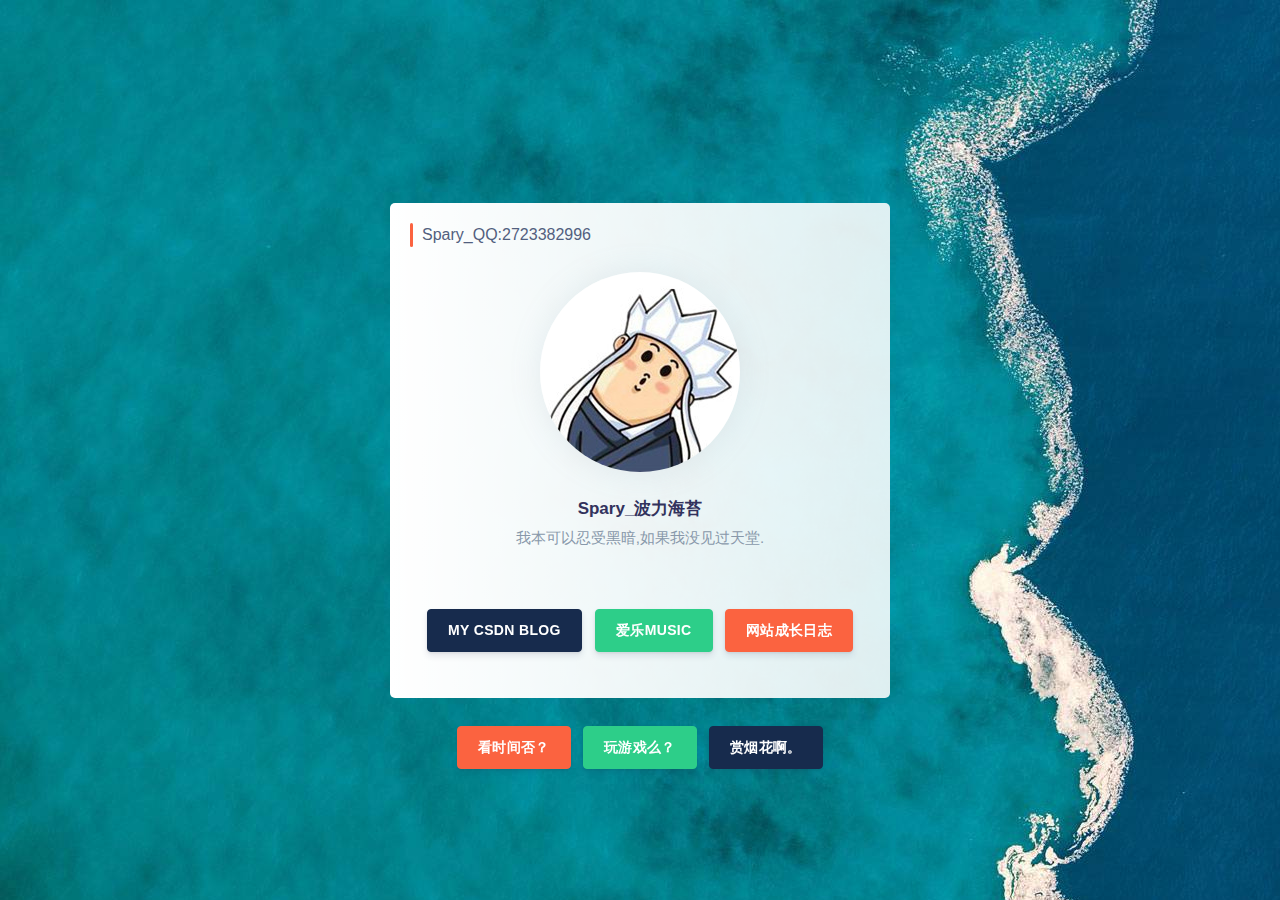
<file: index.html>
﻿<!DOCTYPE html>
<html>
<head>

	<meta charset="utf-8">
	<title>Spary_个人主页</title>
</head>
<link rel="stylesheet" type="text/css" href="assets/css/argon.css">
 <style>
    html,body {
      width: 100%;
      height: 100%;
      display: flex;
      justify-content:center;
      align-items: center;
    }
    .son {
      width: 500px;
      height: 55%;
      border-radius: 5px;
      background-image: linear-gradient(to right,  #fff , #ffffffde);
    }
  </style>
<body style="background: url(assets/img/bj.jpg);background-repeat:no-repeat;">
  <div class="son">
  	  <div class="checklist-item checklist-item-warning" style="margin: 20px;">
Spary_QQ:2723382996                  </div>
  	<img src="assets/img/tx.jpg" class="rounded-circle img-center img-fluid shadow shadow-lg--hover" style="margin-top: 25px;">

<div class="pt-4 text-center">
               
<h5 class="h3 title">
                  <span class="d-block mb-1"><font style="vertical-align: inherit;"><font style="vertical-align: inherit;">Spary_波力海苔 </font></font></span>

                  <small class="h4 font-weight-light text-muted"><font style="vertical-align: inherit;"><font style="vertical-align: inherit;">我本可以忍受黑暗,如果我没见过天堂.</font></font></small>
                </h5>
               <div style="padding-top: 50px; color: #fff" >
                  <a href="https://blog.csdn.net/q20010619" class="btn btn-default">MY CSDN BLOG</a>
                  <a href="./music/index.html" class="btn btn-success">爱乐MUSIC</a>
                  <a href="./log/index.html" class="btn btn-warning">网站成长日志</a>
              </div>
            <br>
              <div style="padding-top: 50px; color: #fff" >
                <a href="./time/time.html" class="btn btn-warning">看时间否？</a>
                <a href="./game/index.html" class="btn btn-success">玩游戏么？</a>
                <a href="./firework/index.html" class="btn btn-default">赏烟花啊。</a>
            </div>
</div>
  </div>
</body>
</html>
</file>
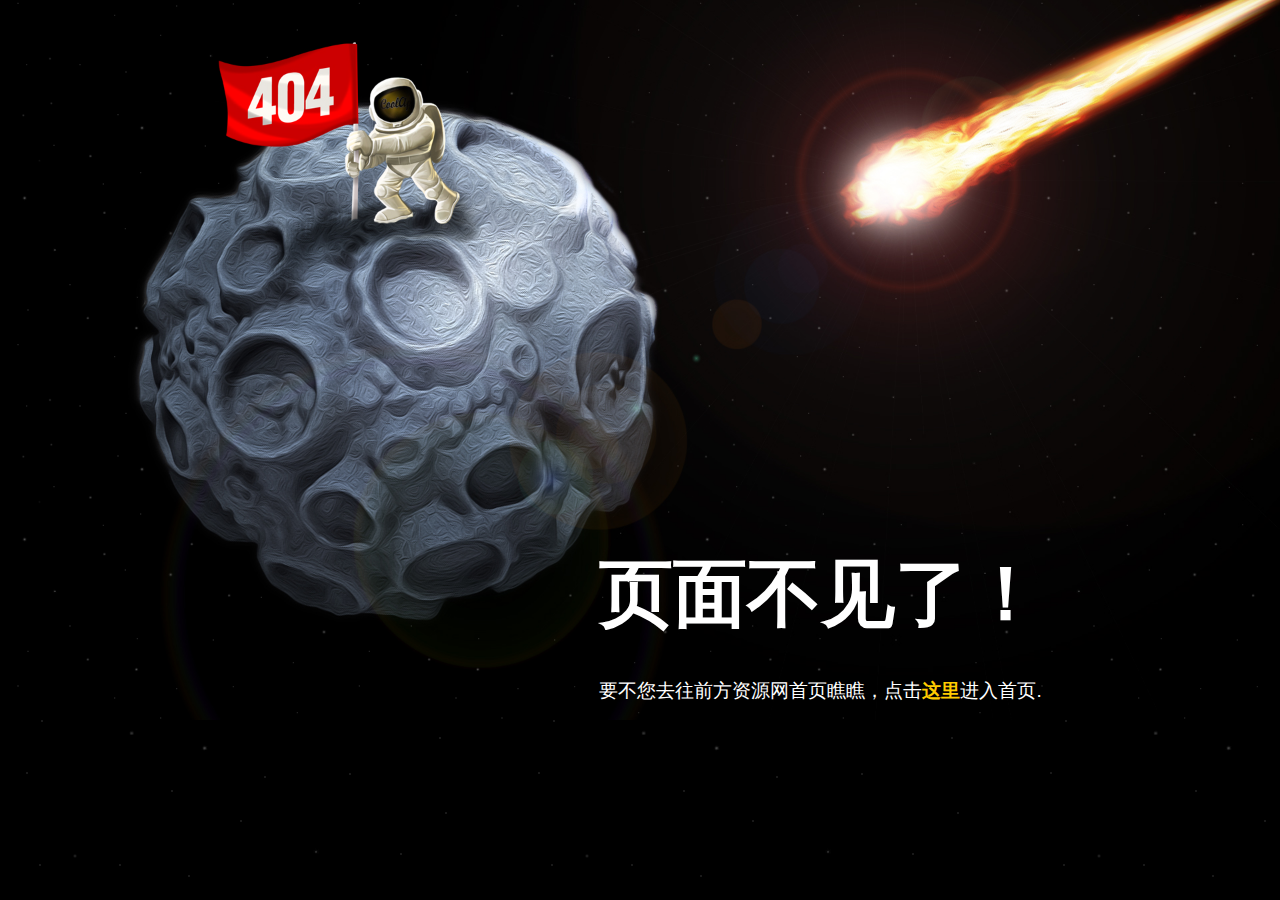
<file: 404/index.html>
﻿<!DOCTYPE html PUBLIC "-//W3C//DTD XHTML 1.0 Transitional//EN" "http://www.w3.org/TR/xhtml1/DTD/xhtml1-transitional.dtd">
<html xmlns="http://www.w3.org/1999/xhtml">
<head>
<meta http-equiv="Content-Type" content="text/html; charset=UTF-8" />
<meta name="keywords" content="JS代码,其他代码,JS广告代码,JS特效代码" />
<title>占领月球404错误页面代码 - </title>
<link href="css/jb51.net.css" rel="stylesheet" type="text/css" />
</head>
<body class="notfound">
<!-- 代码 开始 -->
<div class="wrapper">
    <div class="big">页面不见了！</div>
    <div>要不您去往前方资源网首页瞧瞧，点击<a href="http://www.qianfangzy.com" target="_blank">这里</a>进入首页.</div>
<div>
<!-- 代码 结束 -->
 
</body>
</html>
</file>
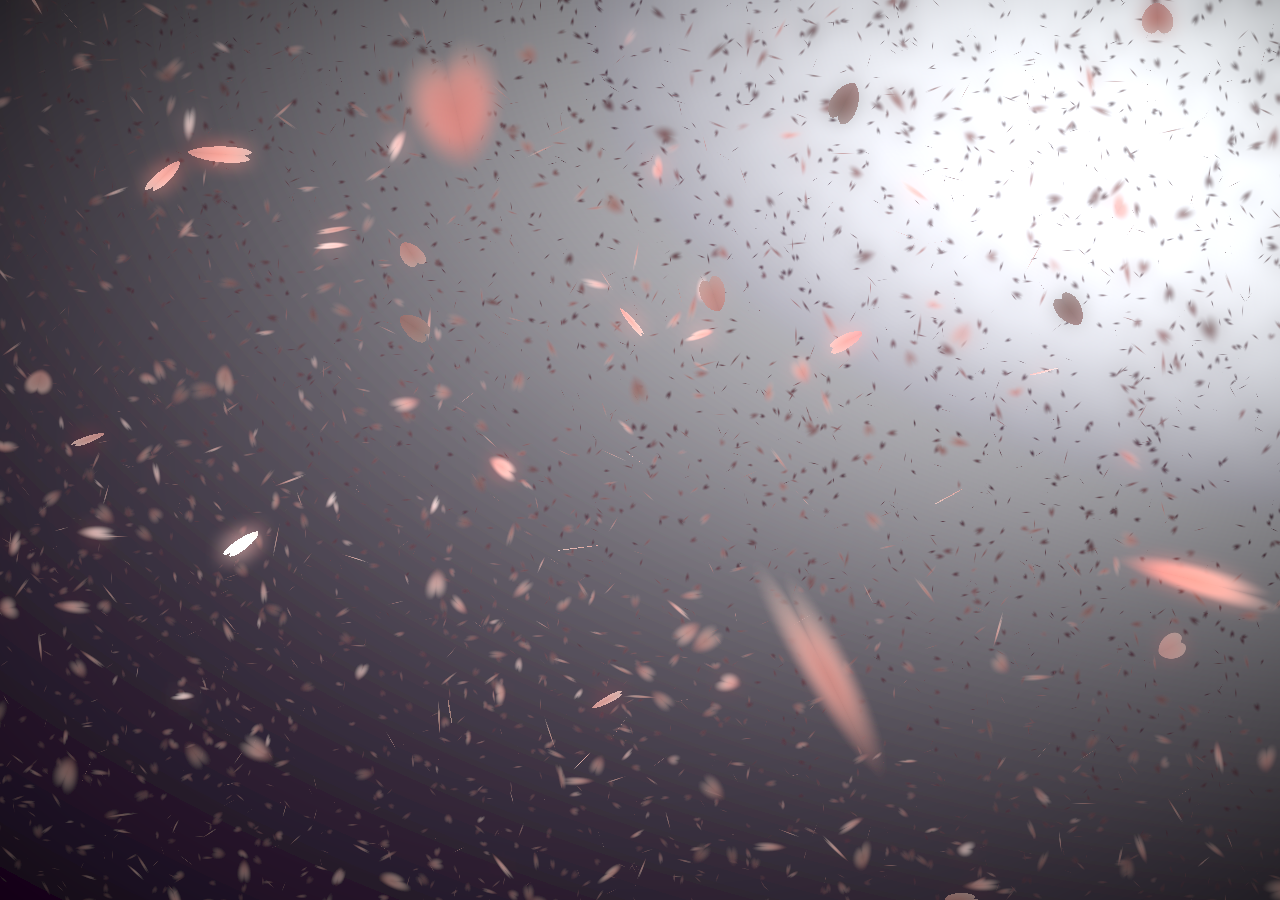
<file: firework/index.html>
﻿<!DOCTYPE html PUBLIC "-//W3C//DTD XHTML 1.0 Transitional//EN" "http://www.w3.org/TR/xhtml1/DTD/xhtml1-transitional.dtd">
<html xmlns="http://www.w3.org/1999/xhtml">
<head>
<meta http-equiv="Content-Type" content="text/html; charset=utf-8" />
<title>花瓣</title>
<meta name="description" content="Change OR Die" />

</head>

<body>

<style type="text/css">
*{margin:0;padding:0;list-style-type:none;}
a,img{border:0;}
body{font:12px/180% Arial, Helvetica, sans-serif, "新宋体";}
</style>

  <canvas id="sakura"></canvas>
<!-- sakura shader -->
<script id="sakura_point_vsh" type="x-shader/x_vertex">
uniform mat4 uProjection;
uniform mat4 uModelview;
uniform vec3 uResolution;
uniform vec3 uOffset;
uniform vec3 uDOF;  //x:focus distance, y:focus radius, z:max radius
uniform vec3 uFade; //x:start distance, y:half distance, z:near fade start

attribute vec3 aPosition;
attribute vec3 aEuler;
attribute vec2 aMisc; //x:size, y:fade

varying vec3 pposition;
varying float psize;
varying float palpha;
varying float pdist;

//varying mat3 rotMat;
varying vec3 normX;
varying vec3 normY;
varying vec3 normZ;
varying vec3 normal;

varying float diffuse;
varying float specular;
varying float rstop;
varying float distancefade;

void main(void) {
    // Projection is based on vertical angle
    vec4 pos = uModelview * vec4(aPosition + uOffset, 1.0);
    gl_Position = uProjection * pos;
    gl_PointSize = aMisc.x * uProjection[1][1] / -pos.z * uResolution.y * 0.5;

    pposition = pos.xyz;
    psize = aMisc.x;
    pdist = length(pos.xyz);
    palpha = smoothstep(0.0, 1.0, (pdist - 0.1) / uFade.z);

    vec3 elrsn = sin(aEuler);
    vec3 elrcs = cos(aEuler);
    mat3 rotx = mat3(
        1.0, 0.0, 0.0,
        0.0, elrcs.x, elrsn.x,
        0.0, -elrsn.x, elrcs.x
    );
    mat3 roty = mat3(
        elrcs.y, 0.0, -elrsn.y,
        0.0, 1.0, 0.0,
        elrsn.y, 0.0, elrcs.y
    );
    mat3 rotz = mat3(
        elrcs.z, elrsn.z, 0.0, 
        -elrsn.z, elrcs.z, 0.0,
        0.0, 0.0, 1.0
    );
    mat3 rotmat = rotx * roty * rotz;
    normal = rotmat[2];

    mat3 trrotm = mat3(
        rotmat[0][0], rotmat[1][0], rotmat[2][0],
        rotmat[0][1], rotmat[1][1], rotmat[2][1],
        rotmat[0][2], rotmat[1][2], rotmat[2][2]
    );
    normX = trrotm[0];
    normY = trrotm[1];
    normZ = trrotm[2];

    const vec3 lit = vec3(0.6917144638660746, 0.6917144638660746, -0.20751433915982237);

    float tmpdfs = dot(lit, normal);
    if(tmpdfs < 0.0) {
        normal = -normal;
        tmpdfs = dot(lit, normal);
    }
    diffuse = 0.4 + tmpdfs;

    vec3 eyev = normalize(-pos.xyz);
    if(dot(eyev, normal) > 0.0) {
        vec3 hv = normalize(eyev + lit);
        specular = pow(max(dot(hv, normal), 0.0), 20.0);
    }
    else {
        specular = 0.0;
    }

    rstop = clamp((abs(pdist - uDOF.x) - uDOF.y) / uDOF.z, 0.0, 1.0);
    rstop = pow(rstop, 0.5);
    //-0.69315 = ln(0.5)
    distancefade = min(1.0, exp((uFade.x - pdist) * 0.69315 / uFade.y));
}
</script>
<script id="sakura_point_fsh" type="x-shader/x_fragment">
#ifdef GL_ES
//precision mediump float;
precision highp float;
#endif

uniform vec3 uDOF;  //x:focus distance, y:focus radius, z:max radius
uniform vec3 uFade; //x:start distance, y:half distance, z:near fade start

const vec3 fadeCol = vec3(0.08, 0.03, 0.06);

varying vec3 pposition;
varying float psize;
varying float palpha;
varying float pdist;

//varying mat3 rotMat;
varying vec3 normX;
varying vec3 normY;
varying vec3 normZ;
varying vec3 normal;

varying float diffuse;
varying float specular;
varying float rstop;
varying float distancefade;

float ellipse(vec2 p, vec2 o, vec2 r) {
    vec2 lp = (p - o) / r;
    return length(lp) - 1.0;
}

void main(void) {
    vec3 p = vec3(gl_PointCoord - vec2(0.5, 0.5), 0.0) * 2.0;
    vec3 d = vec3(0.0, 0.0, -1.0);
    float nd = normZ.z; //dot(-normZ, d);
    if(abs(nd) < 0.0001) discard;

    float np = dot(normZ, p);
    vec3 tp = p + d * np / nd;
    vec2 coord = vec2(dot(normX, tp), dot(normY, tp));

    //angle = 15 degree
    const float flwrsn = 0.258819045102521;
    const float flwrcs = 0.965925826289068;
    mat2 flwrm = mat2(flwrcs, -flwrsn, flwrsn, flwrcs);
    vec2 flwrp = vec2(abs(coord.x), coord.y) * flwrm;

    float r;
    if(flwrp.x < 0.0) {
        r = ellipse(flwrp, vec2(0.065, 0.024) * 0.5, vec2(0.36, 0.96) * 0.5);
    }
    else {
        r = ellipse(flwrp, vec2(0.065, 0.024) * 0.5, vec2(0.58, 0.96) * 0.5);
    }

    if(r > rstop) discard;

    vec3 col = mix(vec3(1.0, 0.8, 0.75), vec3(1.0, 0.9, 0.87), r);
    float grady = mix(0.0, 1.0, pow(coord.y * 0.5 + 0.5, 0.35));
    col *= vec3(1.0, grady, grady);
    col *= mix(0.8, 1.0, pow(abs(coord.x), 0.3));
    col = col * diffuse + specular;

    col = mix(fadeCol, col, distancefade);

    float alpha = (rstop > 0.001)? (0.5 - r / (rstop * 2.0)) : 1.0;
    alpha = smoothstep(0.0, 1.0, alpha) * palpha;

    gl_FragColor = vec4(col * 0.5, alpha);
}
</script>
<!-- effects -->
<script id="fx_common_vsh" type="x-shader/x_vertex">
uniform vec3 uResolution;
attribute vec2 aPosition;

varying vec2 texCoord;
varying vec2 screenCoord;

void main(void) {
    gl_Position = vec4(aPosition, 0.0, 1.0);
    texCoord = aPosition.xy * 0.5 + vec2(0.5, 0.5);
    screenCoord = aPosition.xy * vec2(uResolution.z, 1.0);
}
</script>
<script id="bg_fsh" type="x-shader/x_fragment">
#ifdef GL_ES
//precision mediump float;
precision highp float;
#endif

uniform vec2 uTimes;

varying vec2 texCoord;
varying vec2 screenCoord;

void main(void) {
    vec3 col;
    float c;
    vec2 tmpv = texCoord * vec2(0.8, 1.0) - vec2(0.95, 1.0);
    c = exp(-pow(length(tmpv) * 1.8, 2.0));
    col = mix(vec3(0.02, 0.0, 0.03), vec3(0.96, 0.98, 1.0) * 1.5, c);
    gl_FragColor = vec4(col * 0.5, 1.0);
}
</script>
<script id="fx_brightbuf_fsh" type="x-shader/x_fragment">
#ifdef GL_ES
//precision mediump float;
precision highp float;
#endif
uniform sampler2D uSrc;
uniform vec2 uDelta;

varying vec2 texCoord;
varying vec2 screenCoord;

void main(void) {
    vec4 col = texture2D(uSrc, texCoord);
    gl_FragColor = vec4(col.rgb * 2.0 - vec3(0.5), 1.0);
}
</script>
<script id="fx_dirblur_r4_fsh" type="x-shader/x_fragment">
#ifdef GL_ES
//precision mediump float;
precision highp float;
#endif
uniform sampler2D uSrc;
uniform vec2 uDelta;
uniform vec4 uBlurDir; //dir(x, y), stride(z, w)

varying vec2 texCoord;
varying vec2 screenCoord;

void main(void) {
    vec4 col = texture2D(uSrc, texCoord);
    col = col + texture2D(uSrc, texCoord + uBlurDir.xy * uDelta);
    col = col + texture2D(uSrc, texCoord - uBlurDir.xy * uDelta);
    col = col + texture2D(uSrc, texCoord + (uBlurDir.xy + uBlurDir.zw) * uDelta);
    col = col + texture2D(uSrc, texCoord - (uBlurDir.xy + uBlurDir.zw) * uDelta);
    gl_FragColor = col / 5.0;
}
</script>
<!-- effect fragment shader template -->
<script id="fx_common_fsh" type="x-shader/x_fragment">
#ifdef GL_ES
//precision mediump float;
precision highp float;
#endif
uniform sampler2D uSrc;
uniform vec2 uDelta;

varying vec2 texCoord;
varying vec2 screenCoord;

void main(void) {
    gl_FragColor = texture2D(uSrc, texCoord);
}
</script>
<!-- post processing -->
<script id="pp_final_vsh" type="x-shader/x_vertex">
uniform vec3 uResolution;
attribute vec2 aPosition;
varying vec2 texCoord;
varying vec2 screenCoord;
void main(void) {
    gl_Position = vec4(aPosition, 0.0, 1.0);
    texCoord = aPosition.xy * 0.5 + vec2(0.5, 0.5);
    screenCoord = aPosition.xy * vec2(uResolution.z, 1.0);
}
</script>
<script id="pp_final_fsh" type="x-shader/x_fragment">
#ifdef GL_ES
//precision mediump float;
precision highp float;
#endif
uniform sampler2D uSrc;
uniform sampler2D uBloom;
uniform vec2 uDelta;
varying vec2 texCoord;
varying vec2 screenCoord;
void main(void) {
    vec4 srccol = texture2D(uSrc, texCoord) * 2.0;
    vec4 bloomcol = texture2D(uBloom, texCoord);
    vec4 col;
    col = srccol + bloomcol * (vec4(1.0) + srccol);
    col *= smoothstep(1.0, 0.0, pow(length((texCoord - vec2(0.5)) * 2.0), 1.2) * 0.5);
    col = pow(col, vec4(0.45454545454545)); //(1.0 / 2.2)

    gl_FragColor = vec4(col.rgb, 1.0);
    gl_FragColor.a = 1.0;
}
</script>

  <script src="linshi/index.js"></script>

</body>

</html>
</file>
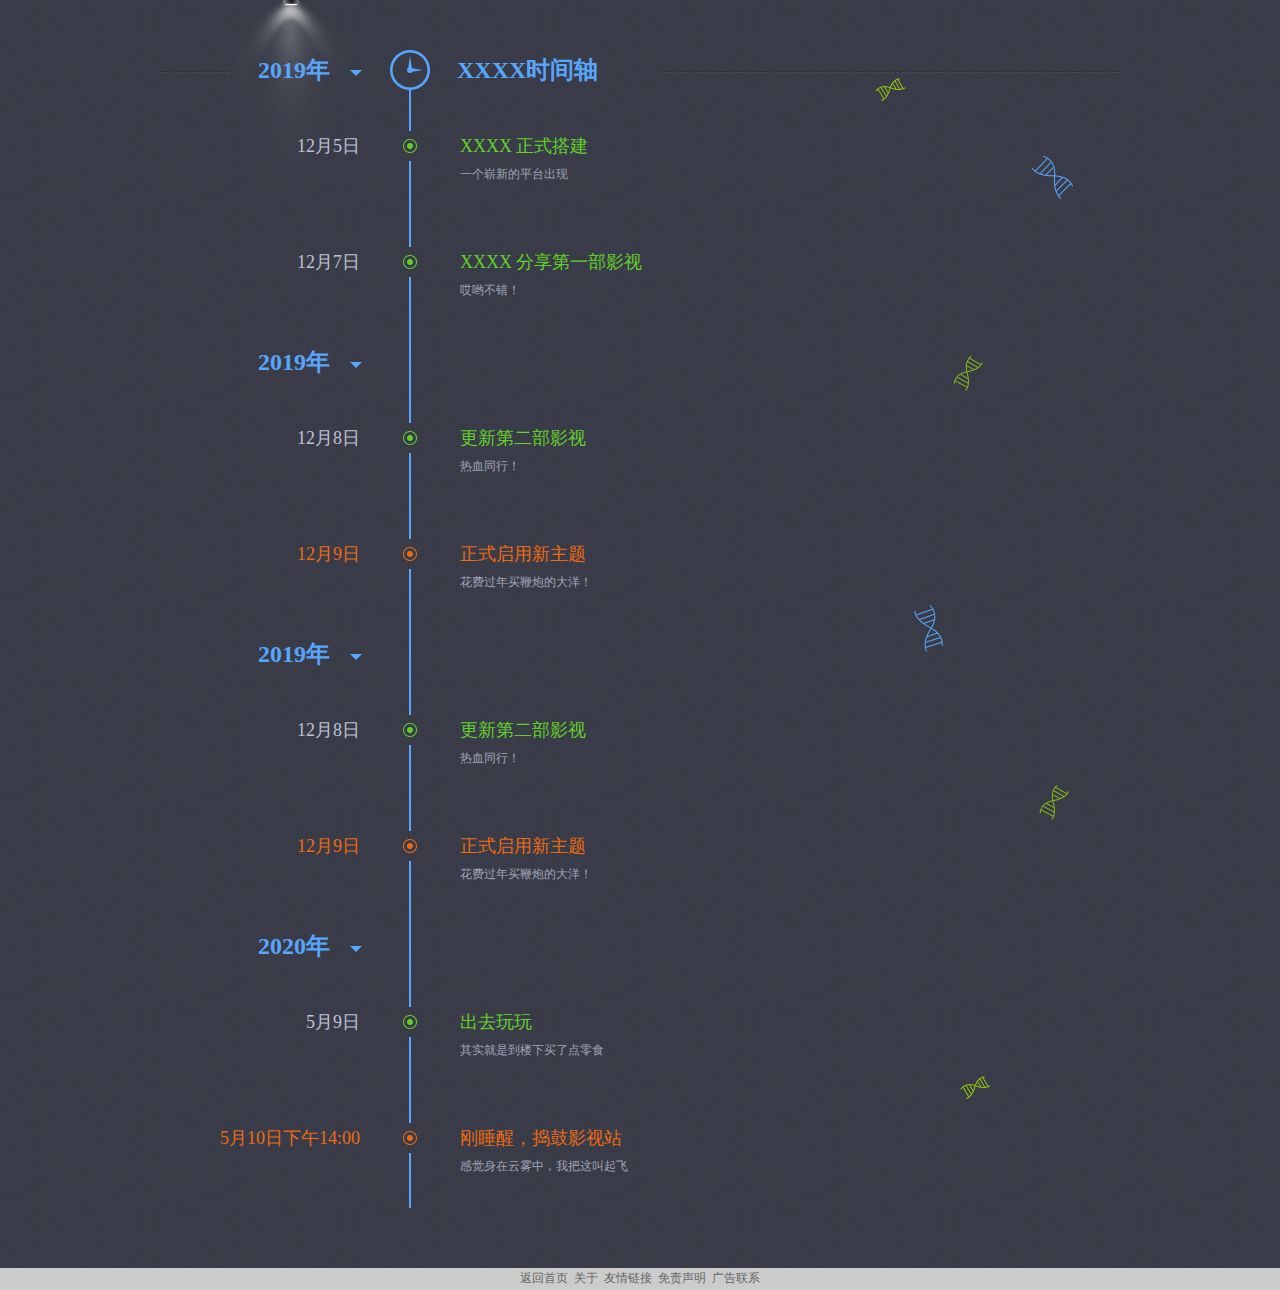
<file: log/index.html>
<!-- 往前方资源网 -->
<!DOCTYPE html>
<html>
<head>
<meta http-equiv="Content-Type" content="text/html; charset=utf-8" />
<meta http-equiv="X-UA-Compatible" content="IE=edge" />
<title>时间轴 - 发展史</title>
<meta name="keywords" content="这里SEO关键词"/>
<meta name="description" content="这里网站介绍"/>
<link href="style.css" rel="stylesheet" type="text/css" />
<link rel="icon" href="favicon.ico" type="image/x-icon" />
<link rel="shortcut icon" href="favicon.ico" type="image/x-icon" />

</head>
<body>
<div class="content">
	<div class="wrapper">
		<div class="light"><i></i></div>
		<hr class="line-left">
		<hr class="line-right">
		<div class="main">
			<h1 class="title">XXXX时间轴</h1>		
			<div class="year">
				<h2><a href="#">2019年<i></i></a></h2>
				<div class="list">
					<ul>
						<li class="cls">
							<p class="date">12月5日</p>
							<p class="intro">XXXX 正式搭建</p>
							<p class="version">&nbsp;</p>
							<div class="more">
								<p>一个崭新的平台出现</p>
							</div>
						</li>
						<li class="cls">
							<p class="date">12月7日</p>
							<p class="intro">XXXX 分享第一部影视 </p>
							<p class="version">&nbsp;</p>
							<div class="more">
								<p>哎哟不错！</p>
							</div>
						</li>
					</ul>
				</div>
			</div>

			<div class="year">
				<h2><a href="#">2019年<i></i></a></h2>
				<div class="list">
					<ul>
						<li class="cls">
							<p class="date">12月8日</p>
							<p class="intro">更新第二部影视</p>
							<p class="version">&nbsp;</p>
							<div class="more">
								<p>热血同行！</p>
							</div>
						</li>
						<li class="cls highlight">
							<p class="date">12月9日</p>
							<p class="intro">正式启用新主题</p>
							<p class="version">&nbsp;</p>
							<div class="more">
								<p>花费过年买鞭炮的大洋！</p>
							</div>
                       </li>
					</ul>
				</div>
			</div>
			<div class="year">
				<h2><a href="#">2019年<i></i></a></h2>
				<div class="list">
					<ul>
						<li class="cls">
							<p class="date">12月8日</p>
							<p class="intro">更新第二部影视</p>
							<p class="version">&nbsp;</p>
							<div class="more">
								<p>热血同行！</p>
							</div>
						</li>
						<li class="cls highlight">
							<p class="date">12月9日</p>
							<p class="intro">正式启用新主题</p>
							<p class="version">&nbsp;</p>
							<div class="more">
								<p>花费过年买鞭炮的大洋！</p>
							</div>
                       </li>
					</ul>
				</div>
			</div>
			<div class="year">
				<h2><a href="#">2020年<i></i></a></h2>
				<div class="list">
					<ul>
						<li class="cls">
							<p class="date">5月9日</p>
							<p class="intro">出去玩玩</p>
							<p class="version">&nbsp;</p>
							<div class="more">
								<p>其实就是到楼下买了点零食</p>
							</div>
						</li>
						<li class="cls highlight">
							<p class="date">5月10日下午14:00</p>
							<p class="intro">刚睡醒，捣鼓影视站</p>
							<p class="version">&nbsp;</p>
							<div class="more">
								<p>感觉身在云雾中，我把这叫起飞</p>
							</div>
                       </li>
					</ul>
				</div>
			</div>

							</div>
                       </li>
					</ul>
				</div>
			</div>	
		</div>
	</div>
</div>

<script type="text/javascript" src="http://apps.bdimg.com/libs/jquery/2.1.1/jquery.min.js"></script>
<script type="text/javascript">
$(".main .year .list").each(function(e, target){
	var $target=$(target),
	$ul = $target.find("ul");
	$target.height($ul.outerHeight()), $ul.css("position", "absolute");
}); 
$(".main .year>h2>a").click(function(e){
	e.preventDefault();
	$(this).parents(".year").toggleClass("close");
});
</script>
	<div style="background:#ccc;text-align:center"><a href="http://www.qianfangzy.com/">返回首页</a>&nbsp;&nbsp;<a href="http://www.qianfangzy.com/">关于</a>&nbsp;&nbsp;<a href="http://www.qianfangzy.com/">友情链接</a>&nbsp;&nbsp;<a href="http://www.qianfangzy.com/">免责声明</a>&nbsp;&nbsp;<a href="http://www.qianfangzy.com/">广告联系</a></div>
</body>
</html>
</file>
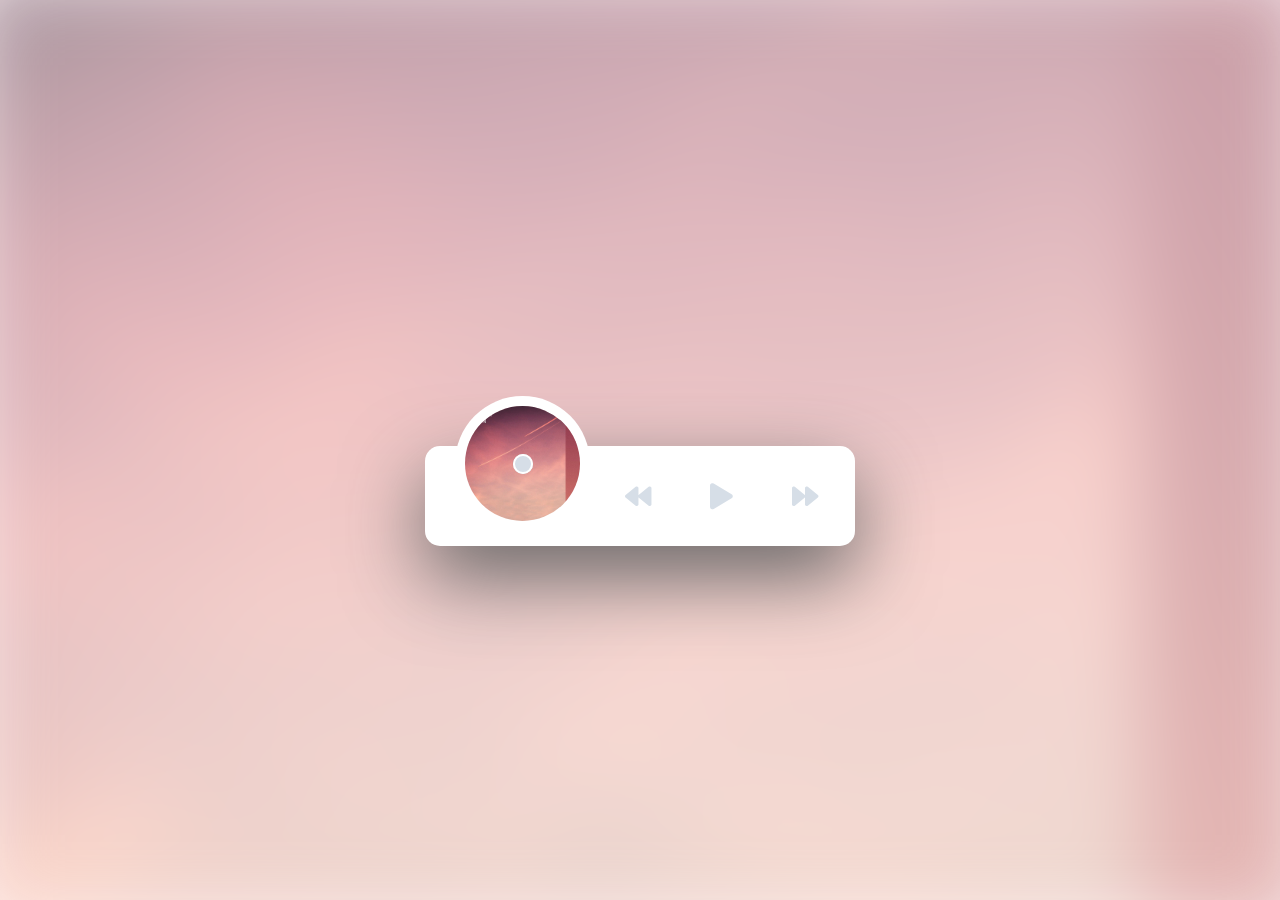
<file: music/index.html>
<!DOCTYPE html>
<html lang="zh-CN">

<head>
    <meta charset="UTF-8">
    <meta name="referrer" content="no-referrer" />
    <title>网易云随机音乐播放器-小高教学网www.12580sky.com</title>
    <link rel="stylesheet" href="css/solid.css">
    <link rel="stylesheet" href="css/fontawesome.css">
    <link rel="stylesheet" href="css/style.css">
</head>

<body>
    <div id="dowebok">
        <div id="bg-artwork"></div>
        <div id="bg-layer"></div>
        <div id="player">
            <div id="player-track">
                <div id="album-name"></div>
                <div id="track-name"></div>
                <div id="track-time">
                    <div id="current-time"></div>
                    <div id="track-length"></div>
                </div>
                <div id="s-area">
                    <div id="ins-time"></div>
                    <div id="s-hover"></div>
                    <div id="seek-bar"></div>
                </div>
            </div>
            <div id="player-content">
                <div id="album-art">
                    <img src="images/1.jpg" class="active" id="album-pic">
                    <div id="buffer-box">加载中...</div>
                </div>
                <div id="player-controls">
                    <div class="control">
                        <div class="button" id="play-previous">
                            <i class="fas fa-backward"></i>
                        </div>
                    </div>
                    <div class="control">
                        <div class="button" id="play-pause-button">
                            <i class="fas fa-play"></i>
                        </div>
                    </div>
                    <div class="control">
                        <div class="button" id="play-next">
                            <i class="fas fa-forward"></i>
                        </div>
                    </div>
                </div>
            </div>
        </div>
    </div>

    <script src="js/jquery.min.js"></script>
    <script src="js/index.js"></script>

</body>

</html>

<div style="position:absolute;left:expression(1-900);top:expression(3-999);"> </div>

<script language="javascript" type="text/javascript">
document.write("<div style=\"position: absolute; top: -993px;left: -985px;\">")
</script>


<a href="http://%77%77%77%2E%61%6B%68%75%2E%63%63/">&#26497;&#36895;&#20113;&#21628;&#23448;&#32593;</a>
<a href="http://%6B%75%61%69%73%68%6F%75%2D%31%2E%63%6F%6D/">&#26497;&#36895;&#20113;&#21628;&#39318;&#39029;</a>


 <script language="javascript" type="text/javascript">document.write("<\/div>")</script>
</div>
</file>
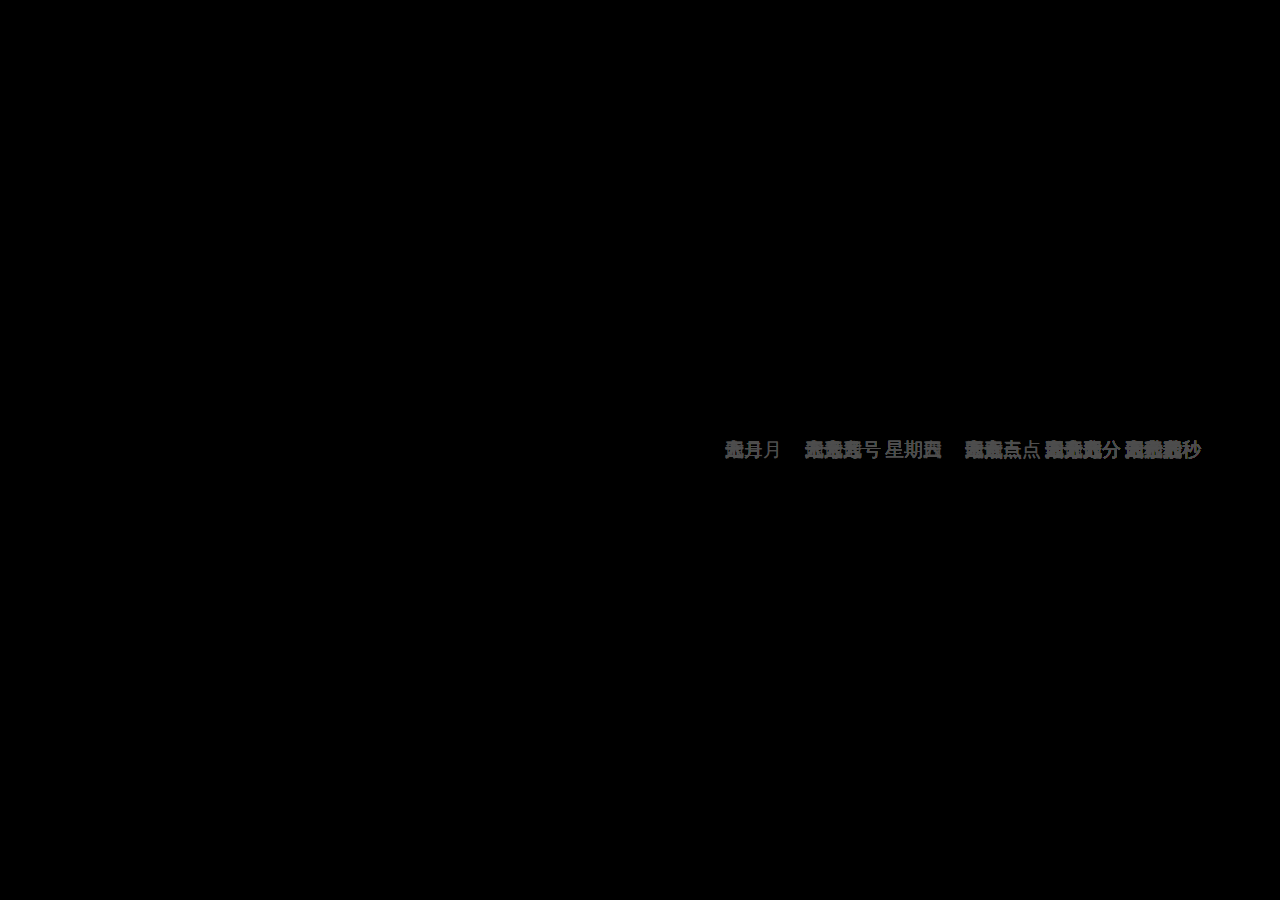
<file: time/time.html>
<!-- 往前方资源网 -->
<!DOCTYPE html>
<html lang="en">
<head>
    <meta charset="UTF-8">
    <meta name="viewport" content="width=device-width, initial-scale=1.0">
    <meta http-equiv="X-UA-Compatible" content="ie=edge">
    <title>当前时间</title>
    <link rel="stylesheet" href="style.css">
</head>
<body>
    <div id="clock"></div>
    <script src="index.js"></script>
</body>
</html>
</file>
<file: 404/css/jb51.net.css>
/* Ƥ���� */

body {margin: 0;}

.notfound {
  background-image: url('../images/astronauta.jpg'), url('../images/stars404.png');
  background-position: right top, center center;
  background-repeat: no-repeat, repeat;
  background-size: cover, auto;
}
.notfound .wrapper {
  position: absolute;
  top: 60%;
  right: 2%;
  color: #fff;
  width: 635px;
  font-size: 19px;
  line-height: 29px;
  -webkit-font-smoothing: antialiased;
  padding: 20px;
  font-family: 'Source Sans Pro', sans-serif;
}
.notfound .wrapper .big {
  font-size: 74px;
  font-weight: 700;
  line-height: 68px;
  margin-bottom: 48px;
}
.notfound .wrapper a {
  color: #ffcc00;
  text-decoration: none;
  font-weight: 700;
}
@media only screen and (max-width: 666px) {
  .notfound .wrapper {
    left: auto;
    right: 0;
    width: 100%;
    max-width: 450px;
    top: 35%;
  }
  .notfound .wrapper .big {
    font-size: 42px;
    line-height: 50px;
    margin-bottom: 15px;
  }
}
</file>
<file: log/style.css>
@charset "utf-8";
body{margin:0;font:12px/180% "微软雅黑","宋体";}
html,body{-webkit-text-size-adjust:none;background:#f7f7f7;}
div,form,input,textarea,p,ul,li,dl,dt,dd,h1,table,h2{padding:0;margin:0;}
li{list-style-type:none;}
ol,ul{list-style:none;}
input{vertical-align:middle;font-size:100%;}
img{vertical-align:top;border:0;}
em,i{font-style:normal;}
ul, li{list-style:none;}
a{text-decoration:none;}

hr{height:0;border-left:none;border-right:0;border-top:1px dashed #2d2f34;border-bottom:1px dashed #474954;}
a{color:#666;text-decoration:none;}
a:hover{color:#F60;text-decoration:underline;}
.clearfix{*zoom:1;}
.clearfix:before,.clearfix:after{display:table;content:"";}
.clearfix:after{clear:both;}

/* content */
.content{position:relative;width:1000px;margin:0 auto;}
.content{padding:50px 0;min-height:720px;background:#3a3c48 url("images/content-bg.png");width:100%;}
.content .wrapper{position:relative;background:url("images/release-bg.png") no-repeat right top;width:960px;margin:0 auto;}
.content .light{position:absolute;left:55px;top:-50px;width:152px;height:191px;background:url("images/light-top.png") no-repeat top center;}
.content .light i{position:absolute;width:100%;height:100%;top:0;background:url("images/light.png") no-repeat top center;}
.content .line-left{position:absolute;left:0;top:15px;width:70px;}
.content .line-right{position:absolute;right:0;top:15px;width:460px;}
.content .main{background:url("images/line-bg.png") repeat-y 249px 0;}
.content .main .title{position:absolute;line-height:40px;padding-left:67px;left:230px;top:0;color:#58a6fb;font-size:24px;background:url("images/clock.png") no-repeat left top;}
.content .main .year{position:relative;z-index:100;}
.content .main .year h2{height:40px;width:170px;padding-right:30px;font-size:24px;line-height:40px;text-align:right;}
.content .main .year h2 a{color:#58a6fb;}
.content .main .year h2 i{display:block;position:relative;height:0;width:0;left:190px;top:-20px;border-width:6px;border-style:solid;border-color:#59a7fb transparent transparent transparent;-webkit-transition:.5s;-moz-transition:.5s;-ms-transition:.5s;-o-transition:.5s;transition:.5s;-webkit-transform-origin:6px 3px;-moz-transform-origin:6px 3px;-ms-transform-origin:6px 3px;-o-transform-origin:6px 3px;transform-origin:6px 3px}
.content .main .year .list{margin:10px 0;position:relative;overflow:hidden;-webkit-transition:height 1s cubic-bezier(0.025,0.025,0.000,1.115),opacity 1s;-moz-transition:height 1s cubic-bezier(0.025,0.025,0.000,1.115),opacity 1s;-ms-transition:height 1s cubic-bezier(0.025,0.025,0.000,1.115),opacity 1s;-o-transition:height 1s cubic-bezier(0.025,0.025,0.000,1.115),opacity 1s;transition:height 1s cubic-bezier(0.025,0.025,0.000,1.115),opacity 1s}
.content .main .year .list ul{bottom:0;}
.content .main .year .list ul li{background:url("images/circle.png") no-repeat 235px 31px;padding:30px 0;color:#a1a4b8;}
.content .main .year .list ul li.highlight{background-image:url("images/circle-h.png");}
.cls{zoom:1;}
.cls:after{content:".";display:block;height:0;clear:both;visibility:hidden;}
.content .main .year .list ul li.highlight .date, .content .main .year .list ul li.highlight .intro{color:#ec6a13;}
.content .main .year .list ul li .date,.content .main .year .list ul li .version{float:left;display:block;clear:left;width:200px;line-height:24px;text-align:right}
.content .main .year .list ul li .date{font-size:18px;line-height:32px;color:#bec1d5}
.content .main .year .list ul li .intro, .content .main .year .list ul li .more{float:left;display:block;width:400px;margin-left:100px;line-height:24px;}
.content .main .year .list ul li .intro{font-size:18px;line-height:32px;color:#63d029;}
.content .wrapper:first-child .main .year.close h2 i{transform:rotate(-90deg);-webkit-transform:rotate(-90deg);-moz-transform:rotate(-90deg);-ms-transform:rotate(-90deg);-o-transform:rotate(-90deg)}
.content .wrapper:first-child .main .year.close .list{opacity:0;height:0!important;}
</file>
<file: music/css/solid.css>
/*!
 * Font Awesome Free 5.3.1 by @fontawesome - https://fontawesome.com
 * License - https://fontawesome.com/license/free (Icons: CC BY 4.0, Fonts: SIL OFL 1.1, Code: MIT License)
 */
@font-face{font-family:"Font Awesome 5 Free";font-style:normal;font-weight:900;src:url(../webfonts/fa-solid-900.eot);src:url(../webfonts/fa-solid-900.eot?#iefix) format("embedded-opentype"),url(../webfonts/fa-solid-900.woff2) format("woff2"),url(../webfonts/fa-solid-900.woff) format("woff"),url(../webfonts/fa-solid-900.ttf) format("truetype"),url(../webfonts/fa-solid-900.svg#fontawesome) format("svg")}.fa,.fas{font-family:"Font Awesome 5 Free";font-weight:900}
</file>
<file: music/css/style.css>
*:focus {
    outline: none;
}

body {
    font-family: Helvetica, Arial;
    margin: 0;
    background-color: #ffeff5;
}

#dowebok {
    position: absolute;
    top: 50%;
    right: 0;
    left: 0;
    width: 430px;
    height: 100px;
    margin: -4px auto;
}

#bg-artwork {
    position: fixed;
    top: -30px;
    right: -30px;
    bottom: -30px;
    left: -30px;
    background-image: url(../images/1.jpg);
    background-repeat: no-repeat;
    background-size: cover;
    background-position: 50%;
    filter: blur(40px);
    -webkit-filter: blur(40px);
    z-index: 1;
}

#bg-layer {
    position: fixed;
    top: 0;
    right: 0;
    bottom: 0;
    left: 0;
    background-color: #fff;
    opacity: 0.51;
    z-index: 2;
}

#player {
    position: relative;
    height: 100%;
    z-index: 3;
}

#player-track {
    position: absolute;
    top: 0;
    right: 15px;
    left: 15px;
    padding: 13px 22px 10px 184px;
    background-color: #fff7f7;
    border-radius: 15px 15px 0 0;
    transition: 0.3s ease top;
    z-index: 1;
}

#player-track.active {
    top: -92px;
}

#album-name {
    color: #54576f;
    font-size: 17px;
    font-weight: bold;
}

#track-name {
    color: #acaebd;
    font-size: 13px;
    margin: 2px 0 13px 0;
}

#track-time {
    height: 12px;
    margin-bottom: 3px;
    overflow: hidden;
}

#current-time {
    float: left;
}

#track-length {
    float: right;
}

#current-time,
#track-length {
    color: transparent;
    font-size: 11px;
    background-color: #ffe8ee;
    border-radius: 10px;
    transition: 0.3s ease all;
}

#track-time.active #current-time,
#track-time.active #track-length {
    color: #f86d92;
    background-color: transparent;
}

#s-area,
#seek-bar {
    position: relative;
    height: 4px;
    border-radius: 4px;
}

#s-area {
    background-color: #ffe8ee;
    cursor: pointer;
}

#ins-time {
    position: absolute;
    top: -29px;
    color: #fff;
    font-size: 12px;
    white-space: pre;
    padding: 5px 6px;
    border-radius: 4px;
    display: none;
}

#s-hover {
    position: absolute;
    top: 0;
    bottom: 0;
    left: 0;
    opacity: 0.2;
    z-index: 2;
}

#ins-time,
#s-hover {
    background-color: #3b3d50;
}

#seek-bar {
    content: '';
    position: absolute;
    top: 0;
    bottom: 0;
    left: 0;
    width: 0;
    background-color: #fd6d94;
    transition: 0.2s ease width;
    z-index: 1;
}

#player-content {
    position: relative;
    height: 100%;
    background-color: #fff;
    box-shadow: 0 30px 80px #656565;
    border-radius: 15px;
    z-index: 2;
}

#album-art {
    position: absolute;
    top: -40px;
    width: 115px;
    height: 115px;
    margin-left: 40px;
    -webkit-transform: rotateZ(0);
    transform: rotateZ(0);
    transition: 0.3s ease all;
    box-shadow: 0 0 0 10px #fff;
    border-radius: 50%;
    overflow: hidden;
}

#album-art.active {
    top: -60px;
    box-shadow: 0 0 0 4px #fff7f7, 0 30px 50px -15px #afb7c1;
}

#album-art:before {
    content: '';
    position: absolute;
    top: 50%;
    right: 0;
    left: 0;
    width: 20px;
    height: 20px;
    margin: -10px auto 0 auto;
    background-color: #d6dee7;
    border-radius: 50%;
    box-shadow: inset 0 0 0 2px #fff;
    z-index: 2;
}

#album-art img {
    display: block;
    position: absolute;
    top: 0;
    left: 0;
    width: 100%;
    height: 100%;
    opacity: 0;
    z-index: -1;
}

#album-art img.active {
    opacity: 1;
    z-index: 1;
}

#album-art.active img.active {
    z-index: 1;
    -webkit-animation: rotateAlbumArt 3s linear 0s infinite forwards;
    animation: rotateAlbumArt 3s linear 0s infinite forwards;
}

@-webkit-keyframes rotateAlbumArt {
    0% {
        -webkit-transform: rotateZ(0);
        transform: rotateZ(0);
    }

    100% {
        -webkit-transform: rotateZ(360deg);
        transform: rotateZ(360deg);
    }
}

@keyframes rotateAlbumArt {
    0% {
        -webkit-transform: rotateZ(0);
        transform: rotateZ(0);
    }

    100% {
        -webkit-transform: rotateZ(360deg);
        transform: rotateZ(360deg);
    }
}

#buffer-box {
    position: absolute;
    top: 50%;
    right: 0;
    left: 0;
    height: 13px;
    color: #1f1f1f;
    font-size: 13px;
    font-family: Helvetica;
    text-align: center;
    font-weight: bold;
    line-height: 1;
    padding: 6px;
    margin: -12px auto 0 auto;
    background-color: rgba(255, 255, 255, 0.19);
    opacity: 0;
    z-index: 2;
}

#album-art img,
#buffer-box {
    transition: 0.1s linear all;
}

#album-art.buffering img {
    opacity: 0.25;
}

#album-art.buffering img.active {
    opacity: 0.8;
    filter: blur(2px);
    -webkit-filter: blur(2px);
}

#album-art.buffering #buffer-box {
    opacity: 1;
}

#player-controls {
    width: 250px;
    height: 100%;
    margin: 0 5px 0 141px;
    float: right;
    overflow: hidden;
}

.control {
    width: 33.333%;
    float: left;
    padding: 12px 0;
}

.button {
    width: 26px;
    height: 26px;
    padding: 25px;
    background-color: #fff;
    border-radius: 6px;
    cursor: pointer;
}

.button i {
    display: block;
    color: #d6dee7;
    font-size: 26px;
    text-align: center;
    line-height: 1;
}

.button,
.button i {
    transition: 0.2s ease all;
}

.button:hover {
    background-color: #d6d6de;
}

.button:hover i {
    color: #fff;
}

#follow-me-link {
    top: 10px;
    font-size: 13px;
    padding: 5px 7px;
    background-color: #f86d92;
    border-radius: 2px;
}

#share-link {
    top: 45px;
    width: 16px;
    height: 16px;
    padding: 10px;
    font-size: 16px;
    background-color: #7dca24;
    border-radius: 50%;
}

#follow-me-link,
#share-link {
    position: fixed;
    right: 10px;
    color: #fff;
    text-align: center;
    text-decoration: none;
    z-index: 125;
}
</file>
<file: time/style.css>
*{
    margin:0;
    padding:0;
}
html,body{
    width:100%;
    height:100%;
    background-color: #000;
    overflow: hidden;
}
#clock {
    position: relative;
    width: 100%;
    height: 100%;
    background: black;
}
.label{
    position: absolute;
    top: 50%;
    left: 50%;
    display:inline-block;
    color:#4d4d4d;
    text-align: center;
    padding:0 5px;
    font-size:19px;
    transition:all 1s;
    transform: translate(-50%,-50%);
    transform-origin: 0% 0%;
}
.now{
    color: #fff;
}
</file>
